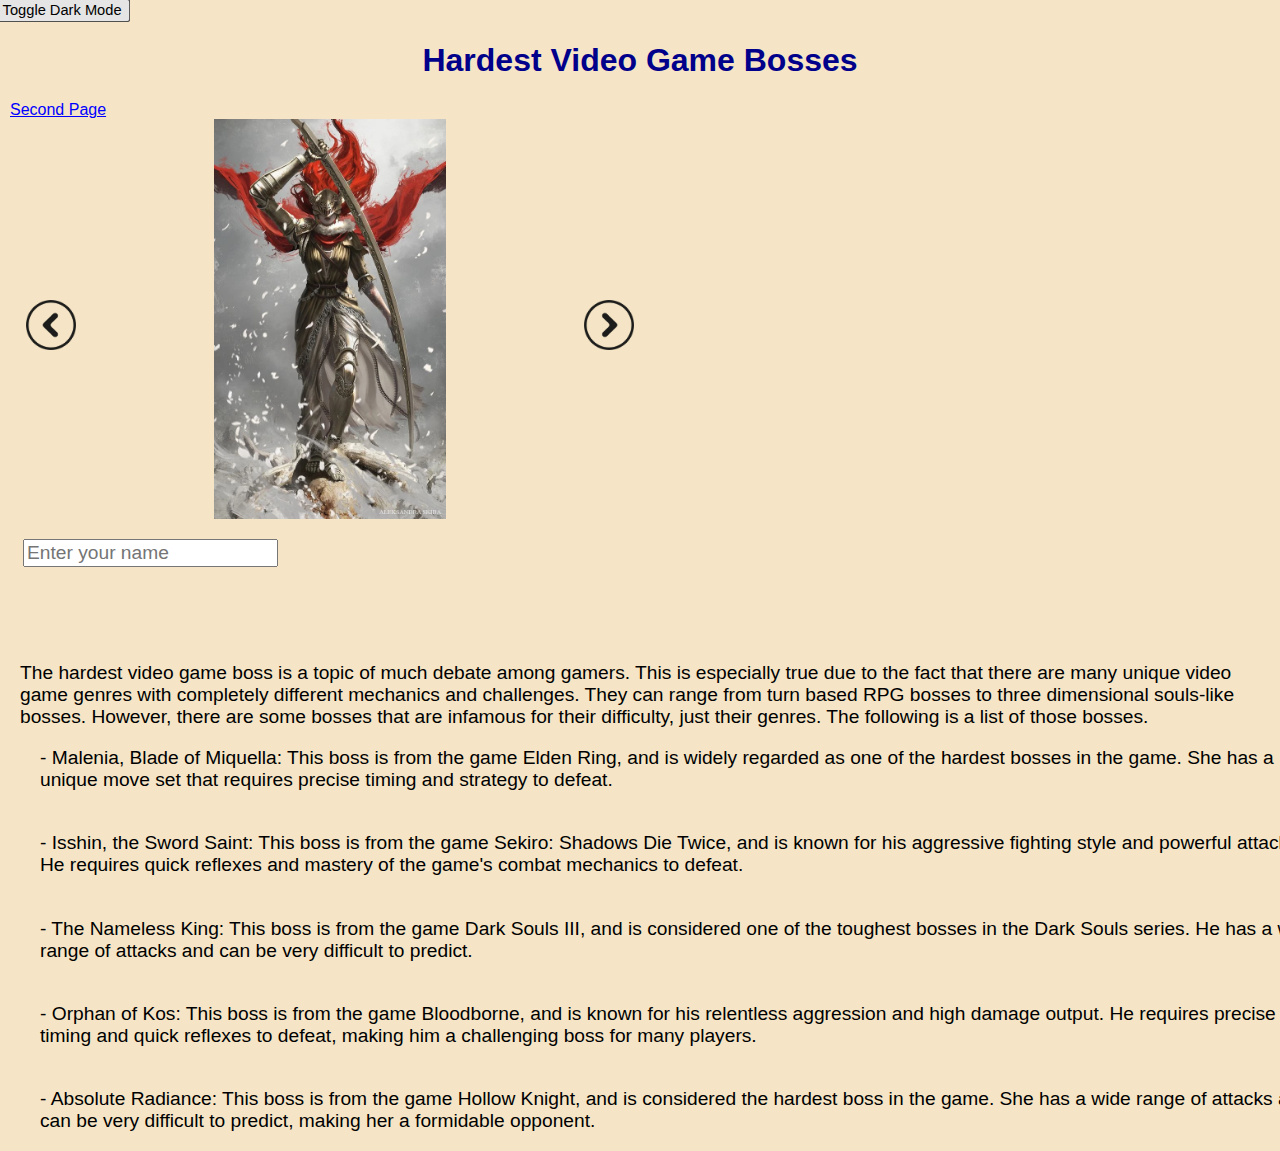
<file: index.html>
<!doctype html>
<html lang="en">
  <head>
    <meta charset="UTF-8" />
    <link rel="stylesheet" href="style.css" />
    <meta name="viewport" content="width=device-width, initial-scale=1.0" />
    <title>Hardest Video Game Bosses</title>
  </head>
  <body>
    <button id="darkModeBtn">Toggle Dark Mode</button>

    <header>
      <h1 id="headi">Hardest Video Game Bosses</h1>
      <nav>
        <li><a href="second.html">Second Page</a></li>
      </nav>
    </header>
    <section id="image-container">
      <img id="Bosses" src="images/malenia.webp" alt="Bosses" />
      <button type="button" onclick="nextImage()" class="arrow next">
        <img
          src="images/single-black-right-arrow-inside-600nw-2456563823-removebg-preview.png"
          alt="next image"
          style="width: 50px; height: 50px"
          id="next-arrow"
        />
      </button>
      <button type="button" onclick="backImage()" class="arrow back">
        <img
          src="images/leftarrow.png"
          alt="back image"
          style="width: 50px; height: 50px"
          id="back-arrow"
        />
      </button>
      <input
      type="text"
      id="nameInput"
      placeholder="Enter your name"
      onkeyup="updateGreeting()"
    />
    </section>
    
    <p id="greeting"></p>
    <section>
      <p id="description">
        The hardest video game boss is a topic of much debate among gamers. This
        is especially true due to the fact that there are many unique video game
        genres with completely different mechanics and challenges. They can
        range from turn based RPG bosses to three dimensional souls-like bosses.
        However, there are some bosses that are infamous for their difficulty,
        just their genres. The following is a list of those bosses.
      </p>
    </section>
    <section id="bosses">
      <p id="malenia">
        - Malenia, Blade of Miquella: This boss is from the game Elden Ring, and
        is widely regarded as one of the hardest bosses in the game. She has a
        unique move set that requires precise timing and strategy to defeat.
        <br />
        <br />
      </p>
      <p id="isshin">
        - Isshin, the Sword Saint: This boss is from the game Sekiro: Shadows
        Die Twice, and is known for his aggressive fighting style and powerful
        attacks. He requires quick reflexes and mastery of the game's combat
        mechanics to defeat.
        <br />
        <br />
      </p>
      <p id="nameless">
        - The Nameless King: This boss is from the game Dark Souls III, and is
        considered one of the toughest bosses in the Dark Souls series. He has a
        wide range of attacks and can be very difficult to predict.
        <br />
        <br />
      </p>
      <p id="orphan">
        - Orphan of Kos: This boss is from the game Bloodborne, and is known for
        his relentless aggression and high damage output. He requires precise
        timing and quick reflexes to defeat, making him a challenging boss for
        many players.
        <br />
        <br />
      </p>
      <p id="radiance">
        - Absolute Radiance: This boss is from the game Hollow Knight, and is
        considered the hardest boss in the game. She has a wide range of attacks
        and can be very difficult to predict, making her a formidable opponent.
      </p>
    </section>
    <script src="script.js"></script>
  </body>
</html>
</file>
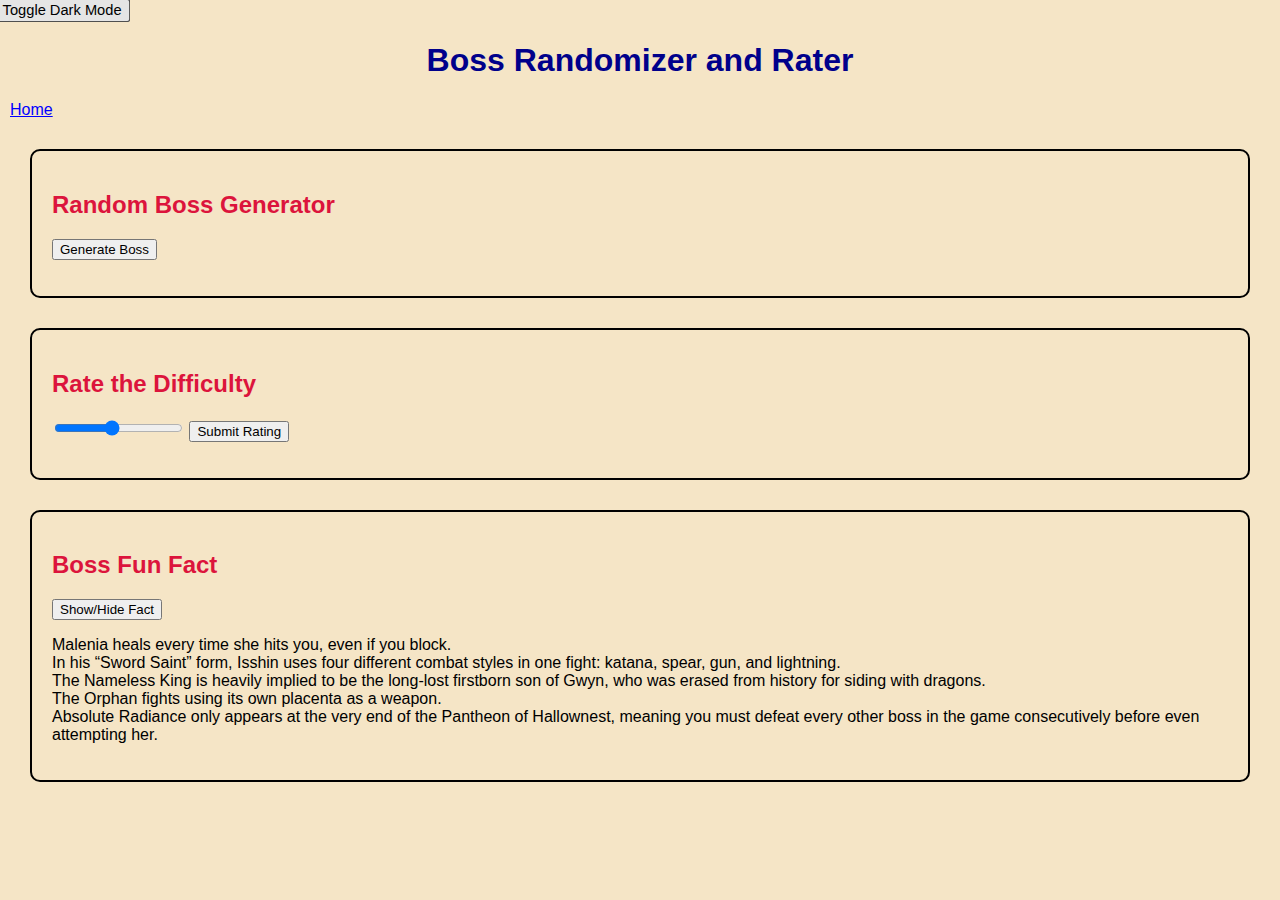
<file: second.html>
<!doctype html>
<html lang="en">
  <head>
    <meta charset="UTF-8" />
    <link rel="stylesheet" href="style.css" />
    <meta name="viewport" content="width=device-width, initial-scale=1.0" />
    <title>Boss Randomizer and Rater</title>
  </head>

  <body>
    <button id="darkModeBtn">Toggle Dark Mode</button>
    <header>
      <h1 id="headi">Boss Randomizer and Rater</h1>
      <nav>
        <li><a href="index.html">Home</a></li>
      </nav>
    </header>
    <section id="bossGen">
      <h2 id="generator">Random Boss Generator</h2>
      <button id="randomizeBtn" onclick="randomizeBoss()">Generate Boss</button>
      <p id="randomBoss"></p>
    </section>

    <section id="rateBoss">
      <h2 id="rater">Rate the Difficulty</h2>
      <input type="range" id="slider" min="1" max="10" value="5" />
      <button id="rateBtn" onclick="rateBoss()">Submit Rating</button>
      <p id="bossRating"></p>
    </section>

    <section id="factFun">
      <h2>Boss Fun Fact</h2>
      <button id="funFactBtn" onclick="toggleFact()">Show/Hide Fact</button>
      <p id="funFact">
        Malenia heals every time she hits you, even if you block.
        <br>
        In his “Sword Saint” form, Isshin uses four different combat styles in one fight: katana, spear, gun, and lightning.
        <br>
        The Nameless King is heavily implied to be the long-lost firstborn son of Gwyn, who was erased from history for siding with dragons.
        <br>
        The Orphan fights using its own placenta as a weapon.
        <br>
        Absolute Radiance only appears at the very end of the Pantheon of Hallownest, meaning you must defeat every other boss in the game consecutively before even attempting her.
      </p>
    </section>
    <script src="script.js"></script>
  </body>
</html>
</file>
<file: style.css>
body {
  background-color: #f5e5c6;
  font-family: Arial, sans-serif;
  margin: 0;
}
.dark {
  background-color: #1a1a1a;
  color: white;
  
}
.darkheader {
  color: rgb(166, 166, 166);
}
.darkimage {
  filter: invert(100%);
}


h1 {
  text-align: center;
  color: darkblue;
}

nav a {
  margin: 10px;
  text-decoration: underline;
  color: blue;
}


#image-container {
  position: relative;
  display: inline-block;
  width: 500px; 
  height: 450px; 
  margin-bottom: 70px;
  margin-left: 80px;
}

#Bosses {
  display: block;
  border-radius: 15px;
  height: 400px; 
  width: 100%;    
  object-fit: contain;
}

#nameInput {
  position: absolute;
  bottom: 2px;  
  left: -57px;    
  font-size: larger;
}
.arrow {
  position: absolute;
    top: 40%;
  background: none;
  border: none;
  cursor: pointer;
}

.arrow.next {
  right: -60px;
  
}
.arrow.back {
  left: -60px;
}


#description {
    position: relative;
    left: 20px;
    margin-right: 20px;
    font-size: larger;
    overflow-wrap: break-word;
}



#bosses {
    position: relative;
    left: 40px;
    overflow-wrap: break-all;
    font-size: larger;


}


#greeting {
    position: relative;
    left: 20px;
    font-size: larger;
}

h2 {
  color: crimson;
}

#factFun {
  margin: 30px;
  padding: 20px;
  border: 2px solid black;
  border-radius: 10px;
}
#bossGen {
  margin: 30px;
  padding: 20px;
  border: 2px solid black;
  border-radius: 10px;
}
#rateBoss {
  margin: 30px;
  padding: 20px;
  border: 2px solid black;
  border-radius: 10px;
}

button:hover {
  transform: scale(1.1);
  transition: 0.3s;
}
</file>
